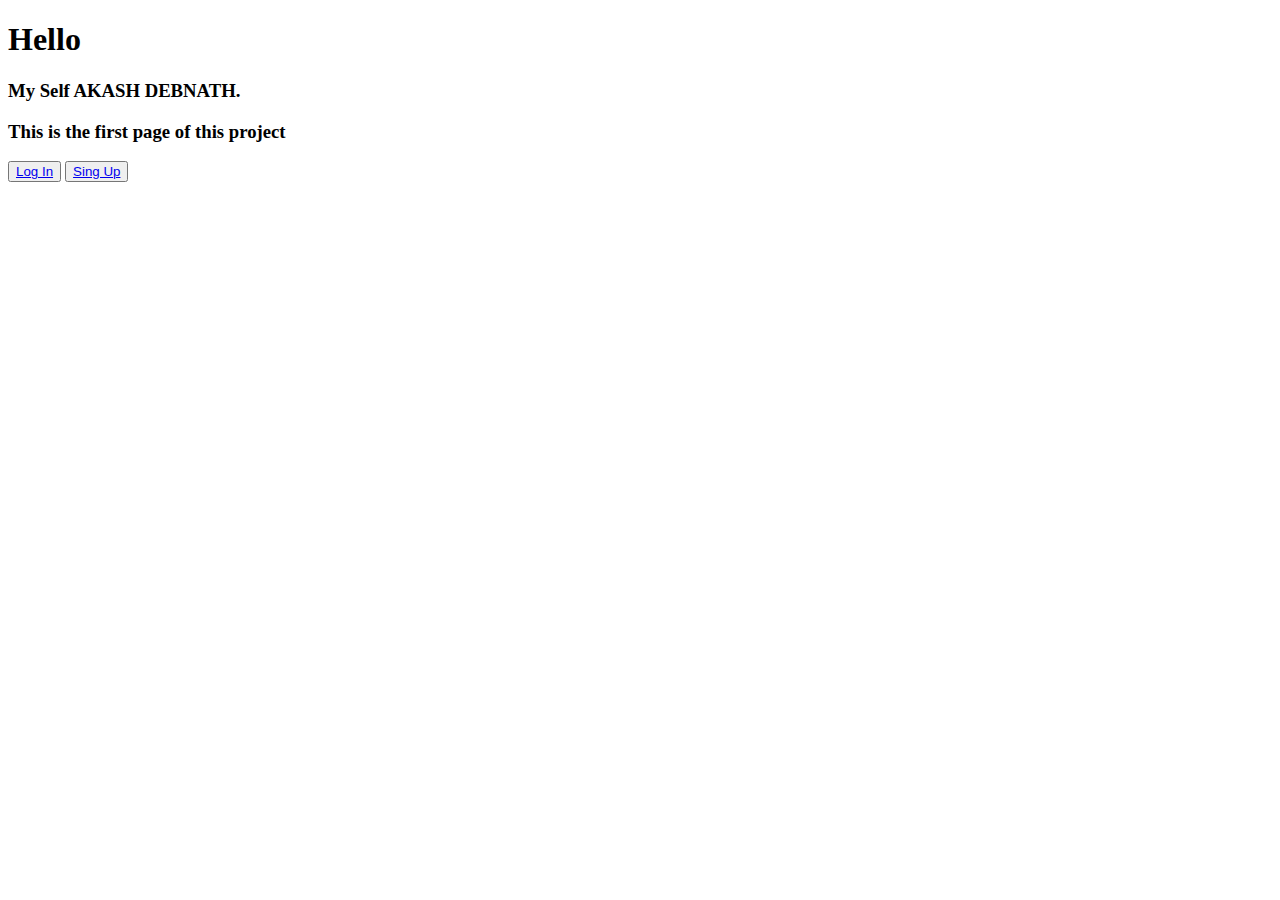
<file: templates/FullLoginSingupPage/index.html>
<!DOCTYPE html>
<!-- Coding by Akash Debnath-->
<html lang="en">
<head>
    <meta charset="UTF-8">
    <meta name="viewport" content="width=device-width, initial-scale=1.0">
    <title>Document</title>
</head>
<body>
    <H1>Hello</H1>
    <h3>My Self AKASH DEBNATH.</h3>
    <h3> This is the first page of this project</h3>
    <button type="submit"> <a href="/login">Log In </a></button>
    <button type="submit"> <a href="/singup">Sing Up</a></button>
</body>
</html>
</file>
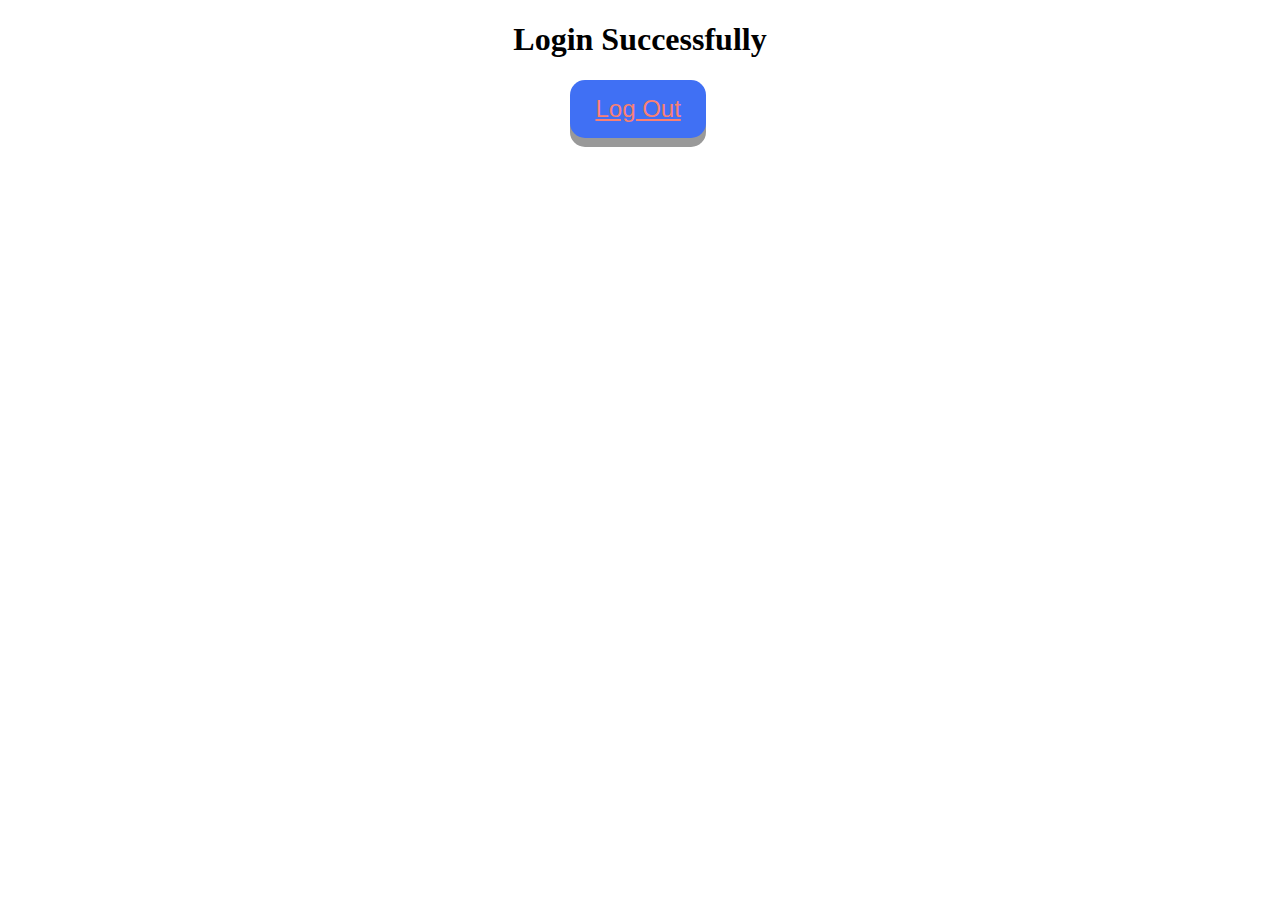
<file: templates/FullLoginSingupPage/index1.html>
<!DOCTYPE html>
<html lang="en">
<head>
    <meta charset="UTF-8">
    <meta name="viewport" content="width=device-width, initial-scale=1.0">
    <title>Document</title>
    <style>
        h1{
            text-align: center;
        }
        a{
            color:salmon;
        }
        .button { 
            margin-left: 44.5%;
            padding: 15px 25px;
            font-size: 24px;
            cursor: pointer;
            text-align: center;
            text-decoration: none;
            outline: none;
            color: #fff;
            background-color: #4070f4;
            border: none;
            border-radius: 15px;
            box-shadow: 0 9px #999;
        }

        .button:hover {background-color: #4a78f6}

        .button:active {
            background-color: #4070f4;
            box-shadow: 0 5px #666;
            transform: translateY(4px);
        }
    </style>
</head>
<body>
    <h1>Login Successfully</h1>
    <button type="submit" class="button"> <a href="/logout">Log Out </a></button>
</body>
</html>
</file>
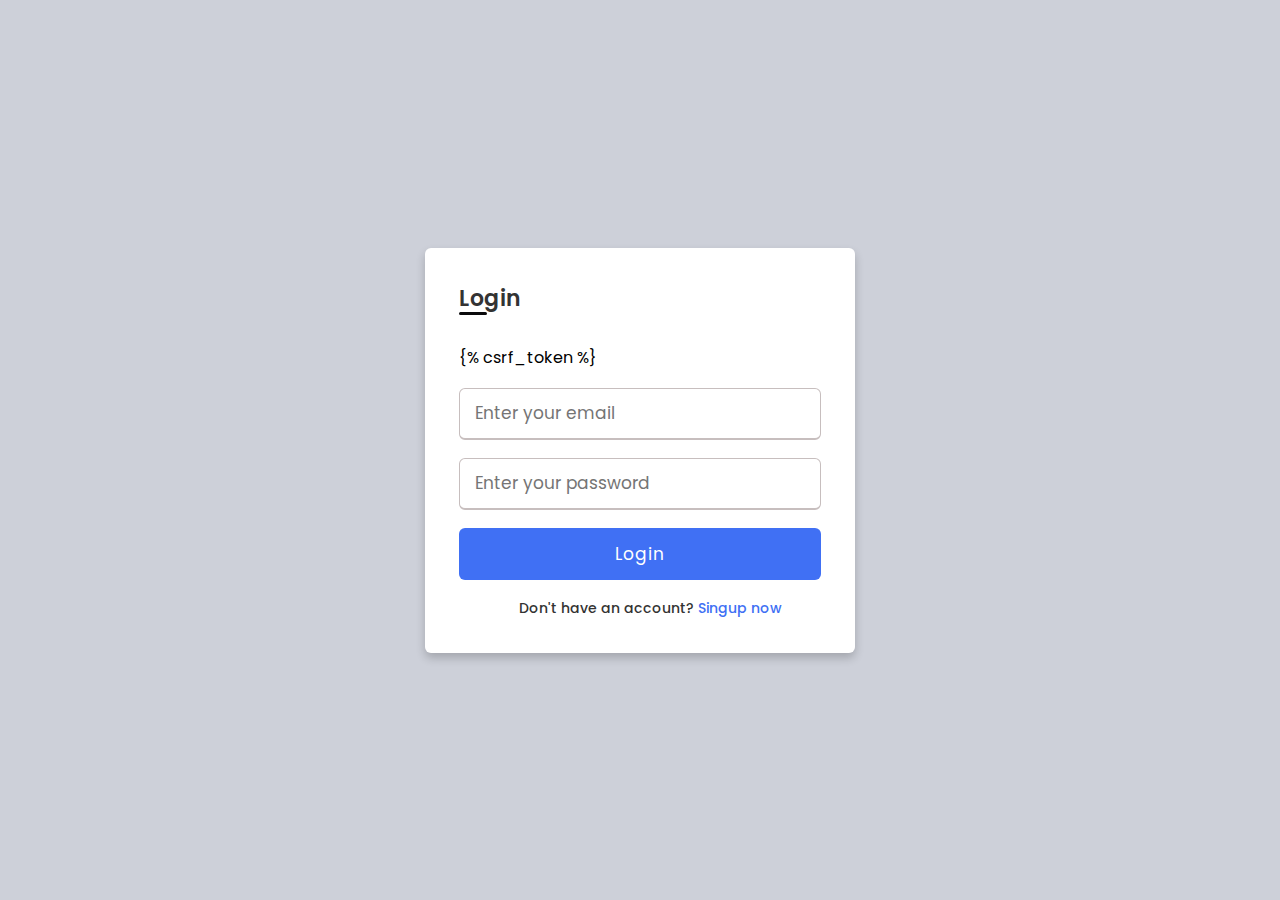
<file: templates/FullLoginSingupPage/login.html>
<!DOCTYPE html>
<!-- Coding by Akash Debnath-->
<html lang="en" dir="ltr">
  <head>
    <meta charset="UTF-8">
    <meta name="viewport" content="width=device-width, initial-scale=1.0">
    <title>Login </title>
    <link rel="stylesheet" href="/static/singup.css">
   </head>
<body>
  <div class="wrapper">
    <h2>Login</h2>
    <form action="\home" method="post">
    {% csrf_token %}
      <div class="input-box">
        <input type="text" id="loginemail" name="loginemail" placeholder="Enter your email" required>
      </div>
      <div class="input-box">
        <input type="password" id="loginpass1" name="loginpass1" placeholder="Enter your password" required>
      </div>
      <div class="input-box button">
        <input type="submit" value="Login">
      </div>
      <div class="text">
        <h3>Don't have an account? <a href="/singup">Singup now</a></h3>
      </div>
    </form>
  </div>

</body>
</html>
</file>
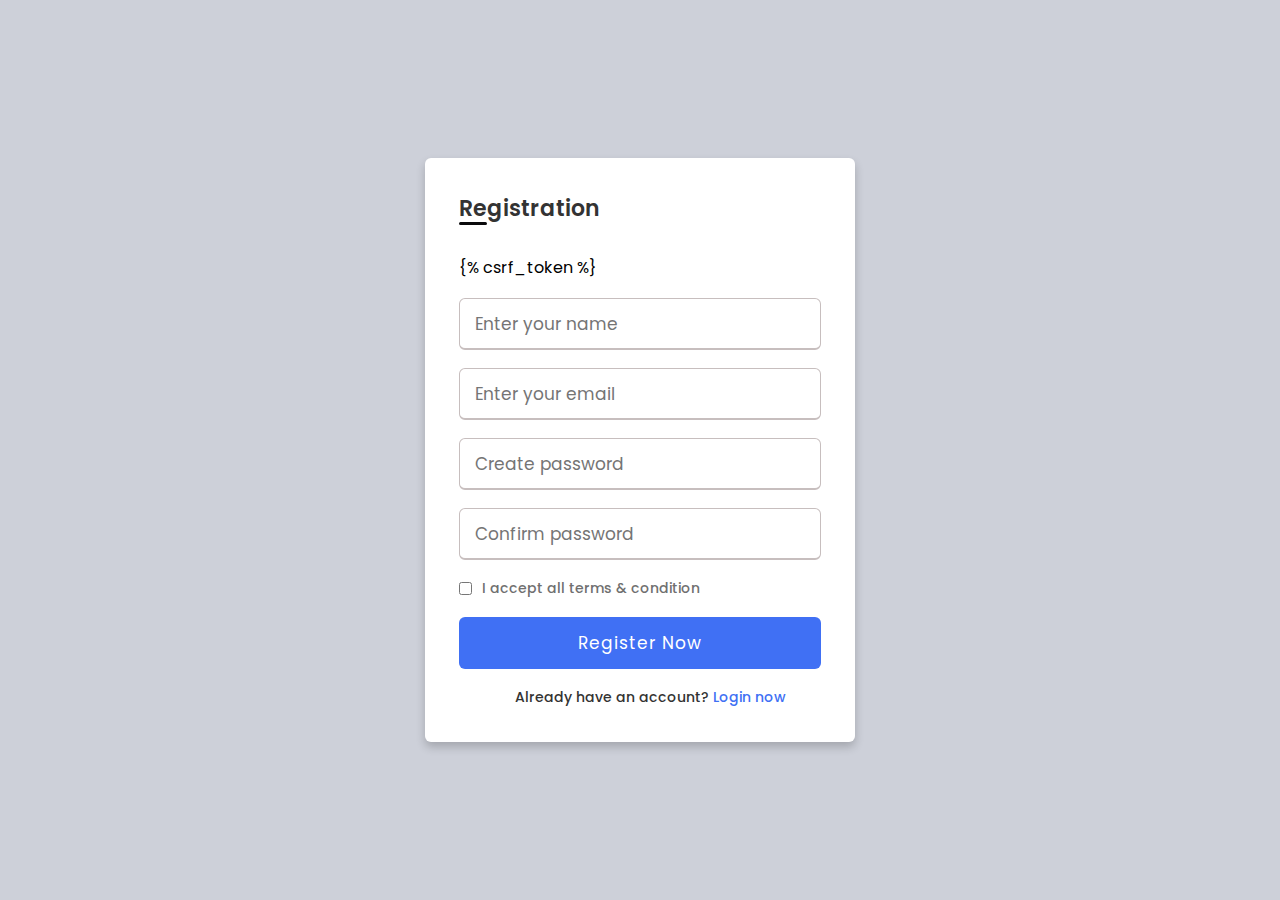
<file: templates/FullLoginSingupPage/singup.html>
<!DOCTYPE html>
<!-- Coding by Akash Debnath-->
<html lang="en" dir="ltr">
  <head>
    <meta charset="UTF-8">
    <meta name="viewport" content="width=device-width, initial-scale=1.0">
    <title> Singup</title>
    <link rel="stylesheet" href="/static/singup.css">
   </head>
<body>
  <div class="wrapper">
    <h2>Registration</h2>
    <form action="\singup" method="post">
    {% csrf_token %}
      <div class="input-box">
        <input type="text" name="name" placeholder="Enter your name" required>
      </div>
      <div class="input-box">
        <input type="text"  name="email" placeholder="Enter your email" required>
      </div>
      <div class="input-box">
        <input type="password"  name="pass1" placeholder="Create password" required>
      </div>
      <div class="input-box">
        <input type="password"  name="pass2" placeholder="Confirm password" required>
      </div>
      <div class="policy">
        <input type="checkbox">
        <h3>I accept all terms & condition</h3>
      </div>
      <div class="input-box button">
        <input type="submit" value="Register Now">
      </div>
      <div class="text">
        <h3>Already have an account? <a href="/login">Login now</a></h3>
      </div>
    </form>
  </div>

</body>
</html>
</file>
<file: static/singup.css>
@import url('https://fonts.googleapis.com/css?family=Poppins:400,500,600,700&display=swap');
*{
  margin: 0;
  padding: 0;
  box-sizing: border-box;
  font-family: 'Poppins', sans-serif;
}
body{
  min-height: 100vh;
  display: flex;
  align-items: center;
  justify-content: center;
  background: #cdd0d9;
}
.wrapper{
  position: relative;
  max-width: 430px;
  width: 100%;
  background: #fff;
  padding: 34px;
  border-radius: 6px;
  box-shadow: 0 5px 10px rgba(0,0,0,0.2);
}
.wrapper h2{
  position: relative;
  font-size: 22px;
  font-weight: 600;
  color: #333;
}
.wrapper h2::before{
  content: '';
  position: absolute;
  left: 0;
  bottom: 0;
  height: 3px;
  width: 28px;
  border-radius: 12px;
  background: #0a0a0c;
}
.wrapper form{
  margin-top: 30px;
}
.wrapper form .input-box{
  height: 52px;
  margin: 18px 0;
}
form .input-box input{
  height: 100%;
  width: 100%;
  outline: none;
  padding: 0 15px;
  font-size: 17px;
  font-weight: 400;
  color: #333;
  border: 1.5px solid #C7BEBE;
  border-bottom-width: 2.5px;
  border-radius: 6px;
  transition: all 0.3s ease;
}
.input-box input:focus,
.input-box input:valid{
  border-color: #4070f4;
}
form .policy{
  display: flex;
  align-items: center;
}
form h3{
  color: #707070;
  font-size: 14px;
  font-weight: 500;
  margin-left: 10px;
}
.input-box.button input{
  color: #fff;
  letter-spacing: 1px;
  border: none;
  background: #4070f4;
  cursor: pointer;
}
.input-box.button input:hover{
  background: #0e4bf1;
}
form .text h3{
 color: #333;
 width: 100%;
 text-align: center;
}
form .text h3 a{
  color: #4070f4;
  text-decoration: none;
}
form .text h3 a:hover{
  text-decoration: underline;
}
</file>
